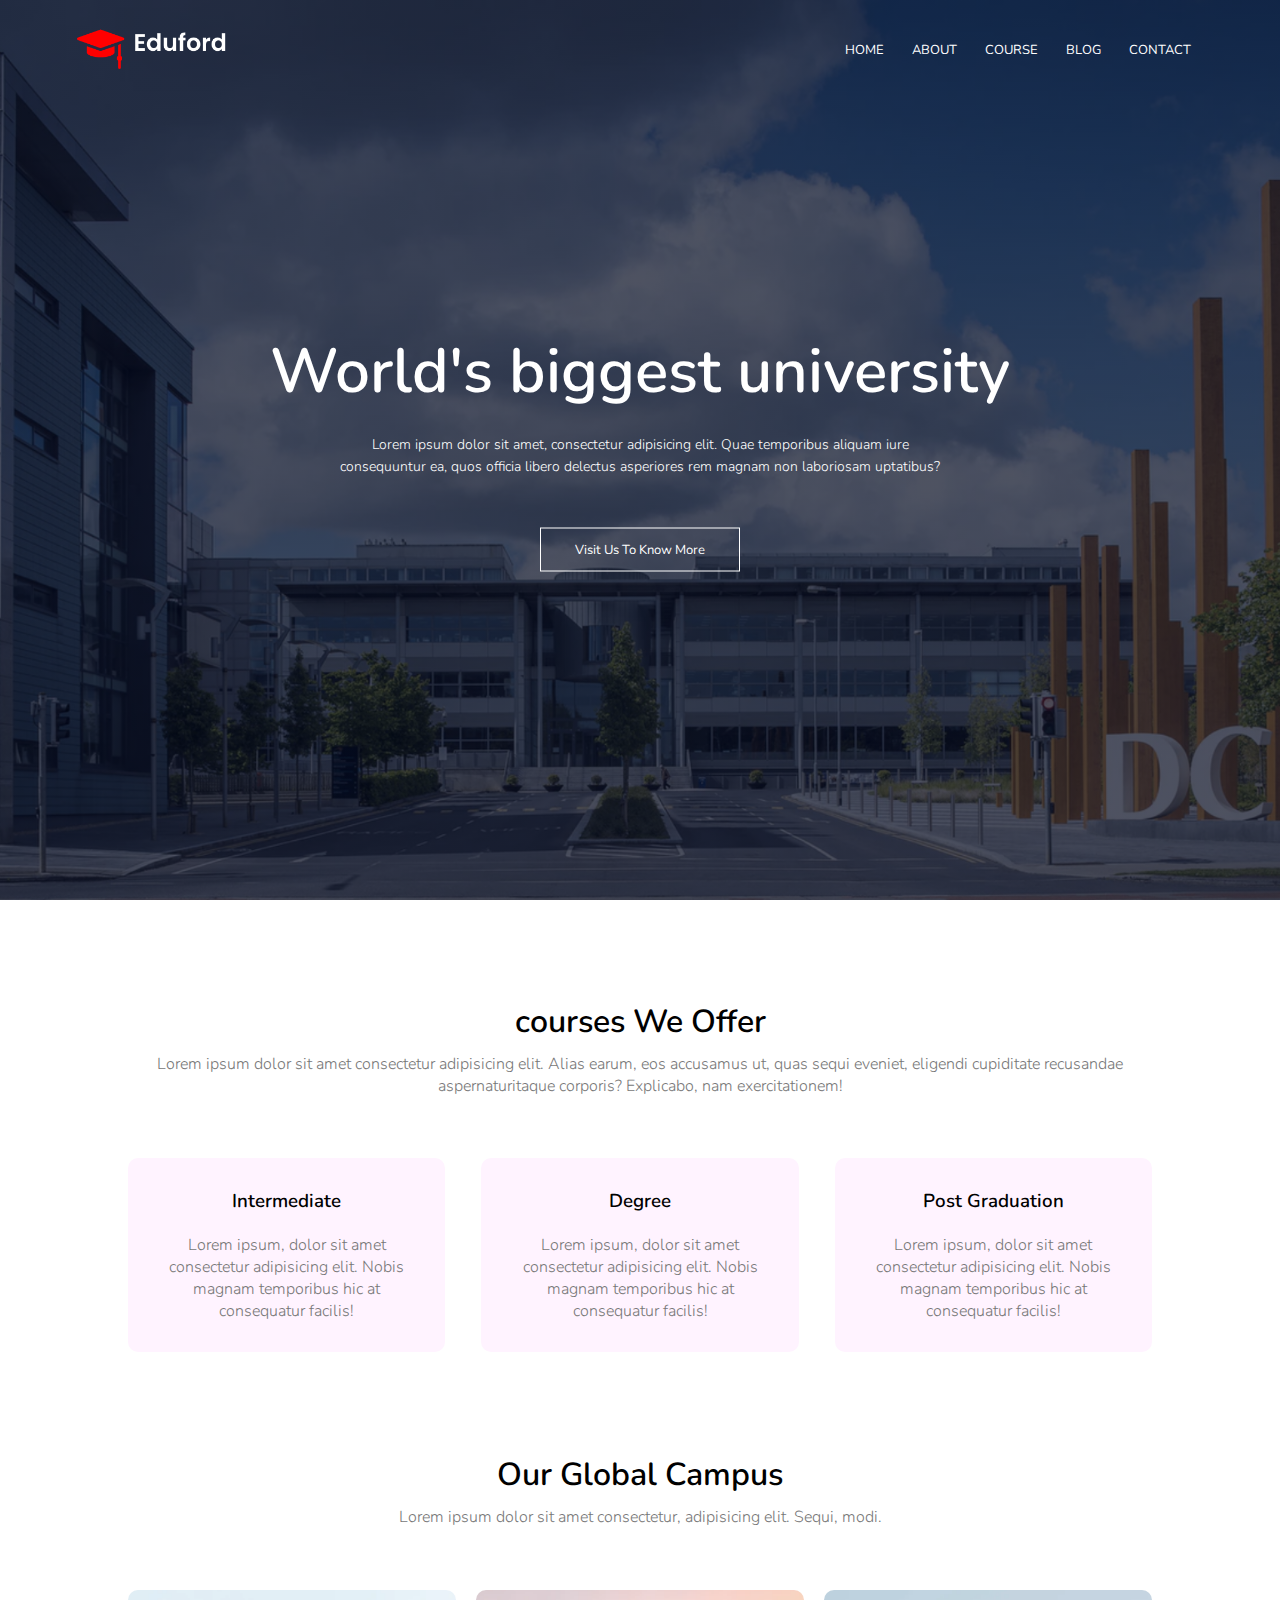
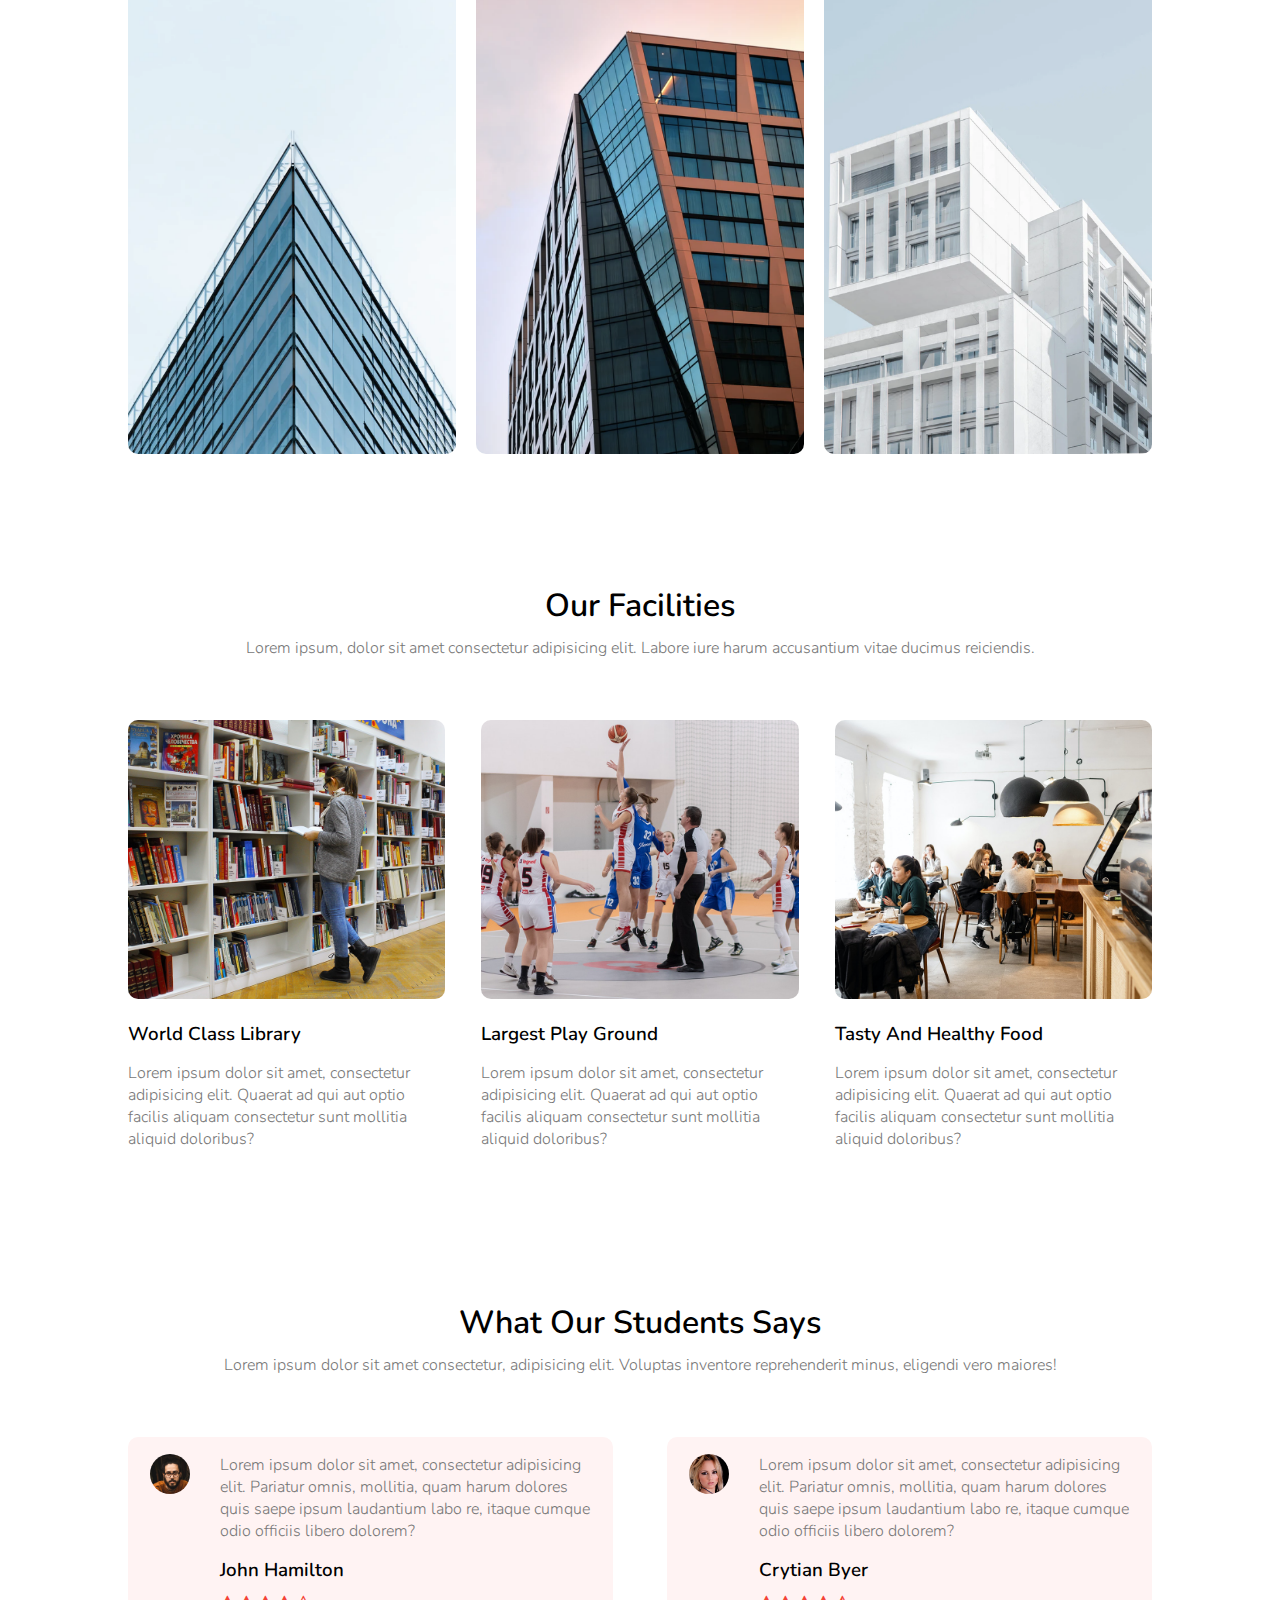
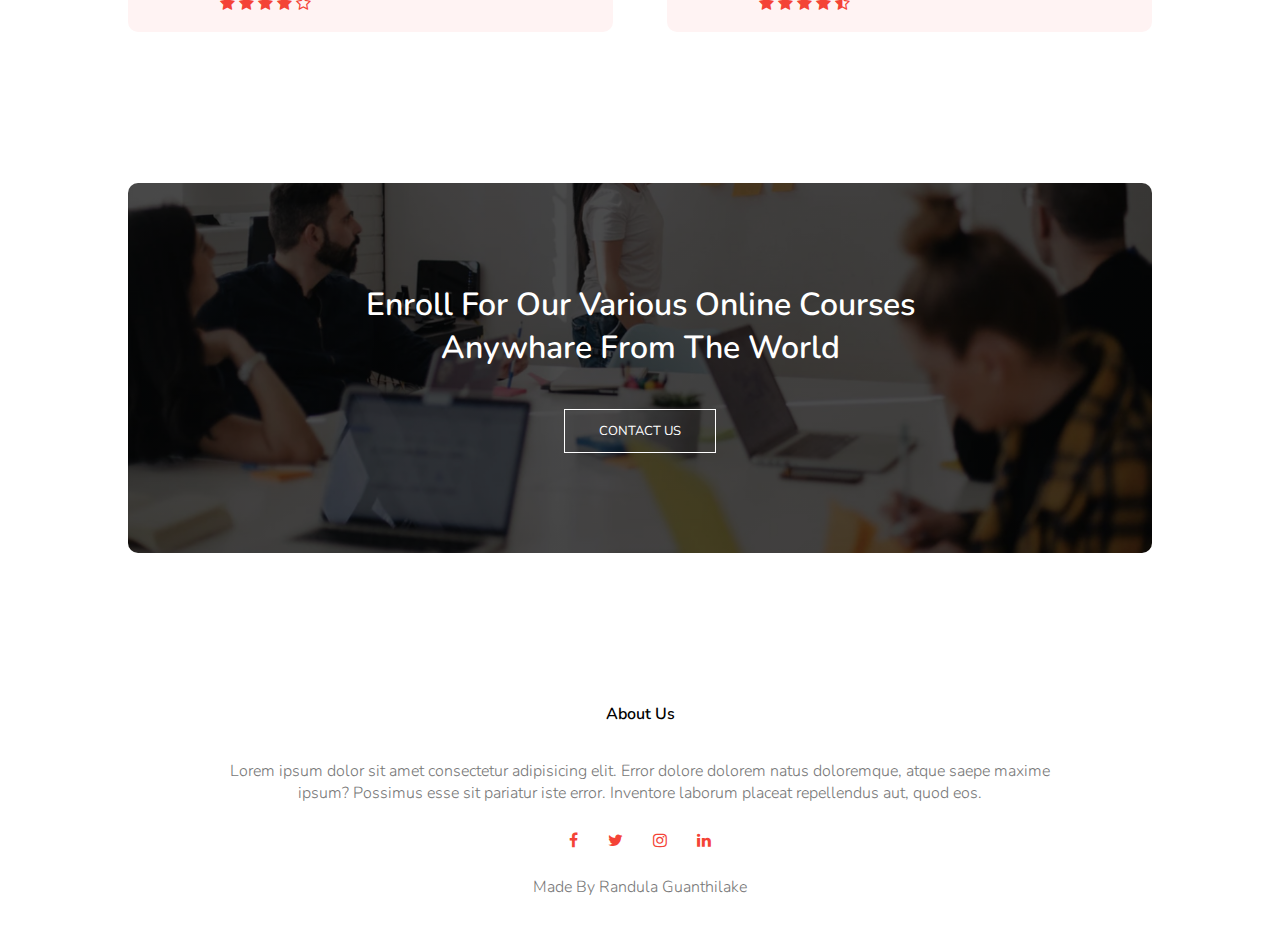
<file: index.html>
<!DOCTYPE html>
<html lang="en">
<head>
    <meta name="viewport" content="width=device-width, initial-scale=1.0">
    <title>My New Sample Website</title>
    <link rel="stylesheet" href="designs.css">
    <link rel="preconnect" href="https://fonts.googleapis.com">
    <link rel="preconnect" href="https://fonts.gstatic.com" crossorigin>
    <link href="https://fonts.googleapis.com/css2?family=Nunito:wght@300;400;600&display=swap" rel="stylesheet">
    <link rel="stylesheet" href="https://stackpath.bootstrapcdn.com/font-awesome/4.7.0/css/font-awesome.min.css">
</head>
<body>
    <section class="header">
       <nav>
         <a href="index.html"><img src="images/logo.png"></a>
            <div class= "nav-links" id="navLinks">
                <i class="fa fa-times" onclick="hideMenu()"></i>
                        <ul>
                          <li><a href="index.html">HOME</a></li>
                          <li><a href="about.html">ABOUT</a></li>
                          <li><a href="course.html">COURSE</a></li>
                          <li><a href="blog.html">BLOG</a></li>
                          <li><a href="contact.html">CONTACT</a></li>
                        </ul>
            </div>
                    <i class="fa fa-bars" onclick="showMenu()"></i>

        </nav>
                
     <div class="text-box"> 
               
          <h1>World's biggest university</h1>
          <p>Lorem ipsum dolor sit amet, consectetur adipisicing 
              elit. Quae temporibus aliquam iure <br> consequuntur ea, quos
              officia libero delectus asperiores rem magnam non laboriosam
              uptatibus?</p>
          <a href="" class="hero-btn">Visit Us To Know More</a>



        </div>




    </section>

     <section class="course">
         <h1>courses We Offer</h1>
         <p>Lorem ipsum dolor sit amet consectetur adipisicing elit. Alias earum, 
            eos accusamus ut, quas sequi eveniet, eligendi cupiditate recusandae 
            aspernaturitaque corporis? Explicabo, nam exercitationem!</p>

        <div class="row">
            <div class="course-col">
                <h3>Intermediate</h3>
                <p>Lorem ipsum, dolor sit amet consectetur adipisicing elit. Nobis magnam 
                    temporibus hic at consequatur facilis! </p>
            </div>
            <div class="course-col">
                <h3>Degree</h3>
                <p> Lorem ipsum, dolor sit amet consectetur adipisicing elit. Nobis magnam 
                    temporibus hic at consequatur facilis! </p>
            </div>
            <div class="course-col">
                <h3>Post Graduation</h3>
                <p>Lorem ipsum, dolor sit amet consectetur adipisicing elit. Nobis magnam 
                    temporibus hic at consequatur facilis!</p>
            </div>


        </div>

     </section>






     <section class="campus">
         <h1>Our Global Campus</h1>
         <p>Lorem ipsum dolor sit amet consectetur, adipisicing elit. Sequi, modi.</p>

         <div class="row">
             <div class="campus-col">
                 <img src="images/london.png" >
                 <div class="layer">
                     <h3>LONDON</h3>
                 </div>
                 
             </div>
             <div class="campus-col">
                <img src="images/newyork.png" >
                <div class="layer">
                    <h3>NEW YORK</h3>
                </div>
                
            </div>
            <div class="campus-col">
                <img src="images/washington.png" >
                <div class="layer">
                    <h3>WASHINTON</h3>
                </div>
                
            </div>
         </div>
     </section>

     


     <section class="facilities">
         <h1>Our Facilities</h1>
         <P>Lorem ipsum, dolor sit amet consectetur adipisicing elit. Labore iure
            harum accusantium vitae ducimus reiciendis.</P>

            <div class="row">
                <div class="facilities-col">
                    <img src="images/library.png" >
                    <h3>World Class Library</h3>
                    <p>Lorem ipsum dolor sit amet, consectetur adipisicing elit. Quaerat ad
                       qui aut optio facilis aliquam  consectetur sunt mollitia aliquid doloribus?</p>
                </div>
                <div class="facilities-col">
                    <img src="images/basketball.png" >
                    <h3>Largest Play Ground</h3>
                    <p>Lorem ipsum dolor sit amet, consectetur adipisicing elit. Quaerat ad
                       qui aut optio facilis aliquam  consectetur sunt mollitia aliquid doloribus?</p>
                </div>
                <div class="facilities-col">
                    <img src="images/cafeteria.png" >
                    <h3>Tasty And Healthy Food</h3>
                    <p>Lorem ipsum dolor sit amet, consectetur adipisicing elit. Quaerat ad
                       qui aut optio facilis aliquam  consectetur sunt mollitia aliquid doloribus?</p>
                </div>
            </div>
        </section>



        

        <section class="testimonials">
            <h1>What Our Students Says</h1>
            <p>Lorem ipsum dolor sit amet consectetur, adipisicing elit. Voluptas 
                inventore  reprehenderit minus, eligendi vero maiores!</p>

                <div class="row">
                    <div class="testimonial-col">
                        <img src="images/user2.jpg" >
                        <div>
                            <p>Lorem ipsum dolor sit amet, consectetur adipisicing elit. Pariatur
                               omnis, mollitia, quam harum dolores quis saepe ipsum laudantium labo
                               re, itaque cumque odio officiis libero dolorem?</p>
                               <h3>John Hamilton</h3>
                               <i class="fa fa-star" ></i>
                               <i class="fa fa-star" ></i>
                               <i class="fa fa-star" ></i>
                               <i class="fa fa-star" ></i>
                               <i class="fa fa-star-o" ></i>
                        </div>
                    </div>
                    <div class="testimonial-col">
                        <img src="images/user1.jpg" >
                        <div>
                            <p>Lorem ipsum dolor sit amet, consectetur adipisicing elit. Pariatur
                               omnis, mollitia, quam harum dolores quis saepe ipsum laudantium labo
                               re, itaque cumque odio officiis libero dolorem?</p>
                               <h3>Crytian Byer</h3>
                               <i class="fa fa-star" ></i>
                               <i class="fa fa-star" ></i>
                               <i class="fa fa-star" ></i>
                               <i class="fa fa-star" ></i>
                               <i class="fa fa-star-half-o" ></i>
                        </div>
                    </div>
                </div>

        </section>




        <section class="cta">
            <h1>Enroll For Our Various Online Courses<br> Anywhare From The 
                World</h1>
             <a href="contact.html" class="hero-btn">CONTACT US</a>
        </section>
        



        <section class="footer">

            <h4>About Us</h4>
            <p>Lorem ipsum dolor sit amet consectetur adipisicing elit. Error 
                dolore dolorem natus doloremque, atque saepe maxime <br>ipsum? 
                Possimus esse sit pariatur iste error. Inventore laborum placeat 
                repellendus aut, quod eos.</p>
                <div class="icons">
                    <i class="fa fa-facebook" ></i>
                    <i class="fa fa-twitter" ></i>
                    <i class="fa fa-instagram" ></i>
                    <i class="fa fa-linkedin" ></i>
                </div>
                <p>Made By Randula Guanthilake</p>
        </section>












    <script>
        var navLinks =document.getElementById("navLinks");

        function showMenu(){
            navLinks.style.right ="0";        }
        function hideMenu(){
            navLinks.style.right ="-200px";        }

    </script>



    
</body>
</html>
</file>
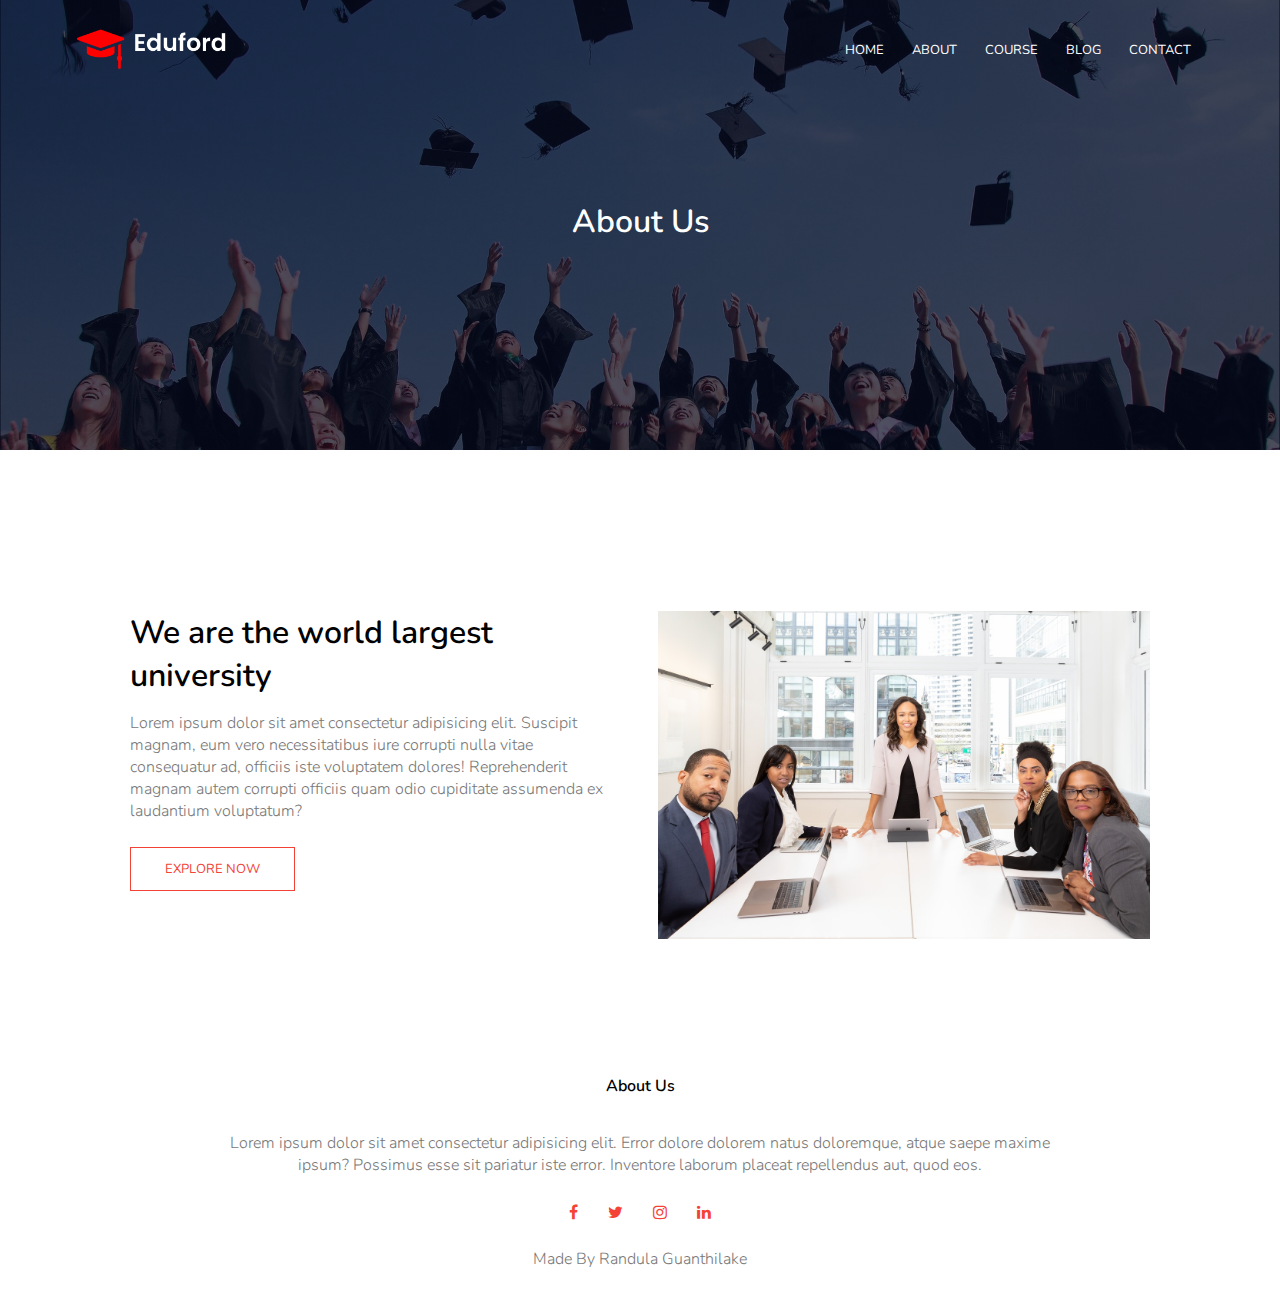
<file: about.html>
<!DOCTYPE html>
<html lang="en">
<head>
    <meta name="viewport" content="width=device-width, initial-scale=1.0">
    <title>My New Sample Website</title>
    <link rel="stylesheet" href="designs.css">
    <link rel="preconnect" href="https://fonts.googleapis.com">
    <link rel="preconnect" href="https://fonts.gstatic.com" crossorigin>
    <link href="https://fonts.googleapis.com/css2?family=Nunito:wght@300;400;600&display=swap" rel="stylesheet">
    <link rel="stylesheet" href="https://stackpath.bootstrapcdn.com/font-awesome/4.7.0/css/font-awesome.min.css">
</head>
<body>
    <section class="sub-header">
       <nav>
         <a href="index.html"><img src="images/logo.png"></a>
            <div class= "nav-links" id="navLinks">
                <i class="fa fa-times" onclick="hideMenu()"></i>
                        <ul>
                          <li><a href="index.html">HOME</a></li>
                          <li><a href="about.html">ABOUT</a></li>
                          <li><a href="course.html">COURSE</a></li>
                          <li><a href="blog.html">BLOG</a></li>
                          <li><a href="contact.html">CONTACT</a></li>
                        </ul>
            </div>
                    <i class="fa fa-bars" onclick="showMenu()"></i>
        </nav>
         <h1>About Us</h1>       
    </section>







    <section class="about-us">
        <div class="row">
            <div class="about-col">
                <h1>We are the world largest university</h1>
                <p>Lorem ipsum dolor sit amet consectetur adipisicing elit.
                    Suscipit magnam, eum vero necessitatibus iure corrupti
                    nulla vitae consequatur ad, officiis iste voluptatem 
                    dolores! Reprehenderit magnam autem corrupti officiis 
                    quam odio cupiditate assumenda ex laudantium voluptatum?</p>
                    <a href="" class="hero-btn red-btn">EXPLORE NOW</a>
            </div>
            <div class="about-col">
                <img src="images/about.jpg" >
            </div>
        </div>



    </section>

    
        


        <section class="footer">

            <h4>About Us</h4>
            <p>Lorem ipsum dolor sit amet consectetur adipisicing elit. Error 
                dolore dolorem natus doloremque, atque saepe maxime <br>ipsum? 
                Possimus esse sit pariatur iste error. Inventore laborum placeat 
                repellendus aut, quod eos.</p>
                <div class="icons">
                    <i class="fa fa-facebook" ></i>
                    <i class="fa fa-twitter" ></i>
                    <i class="fa fa-instagram" ></i>
                    <i class="fa fa-linkedin" ></i>
                </div>
                <p>Made By Randula Guanthilake</p>
        </section>












    <script>
        var navLinks =document.getElementById("navLinks");

        function showMenu(){
            navLinks.style.right ="0";        }
        function hideMenu(){
            navLinks.style.right ="-200px";        }

    </script>



    
</body>
</html>
</file>
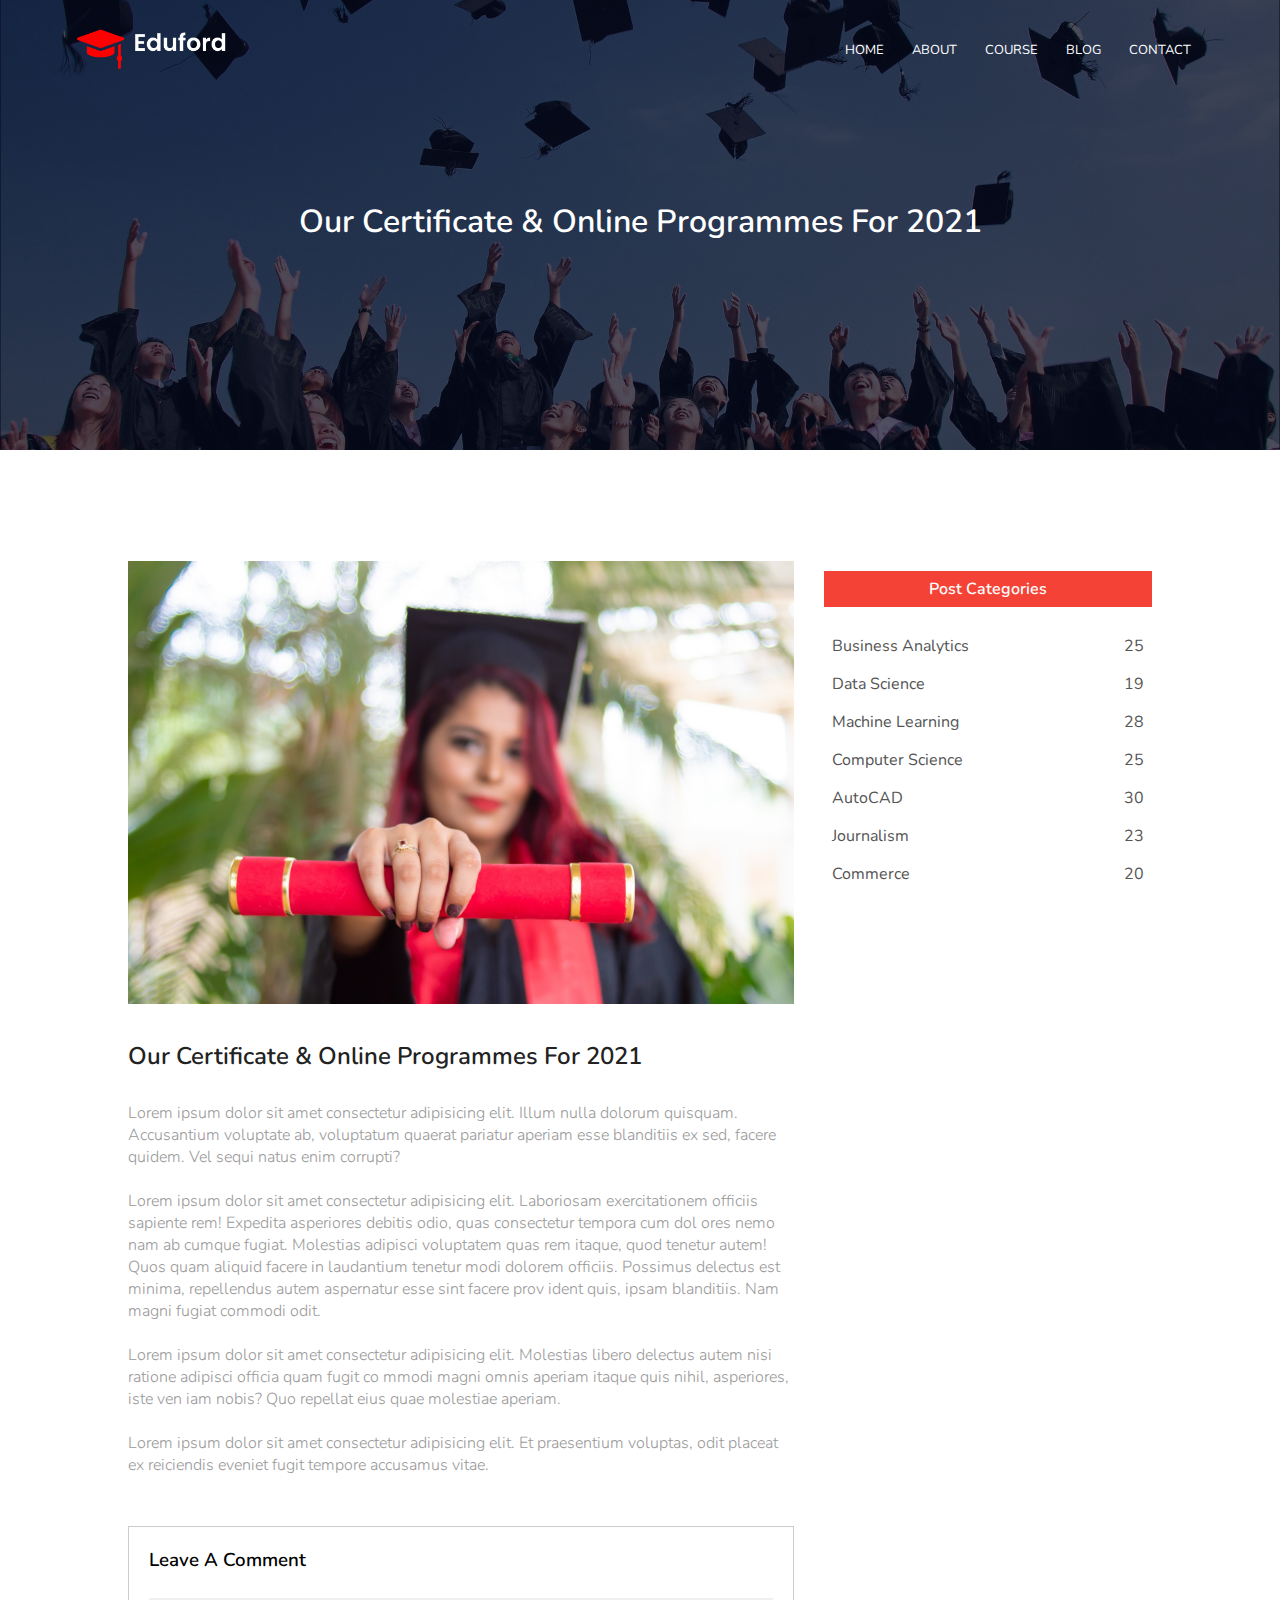
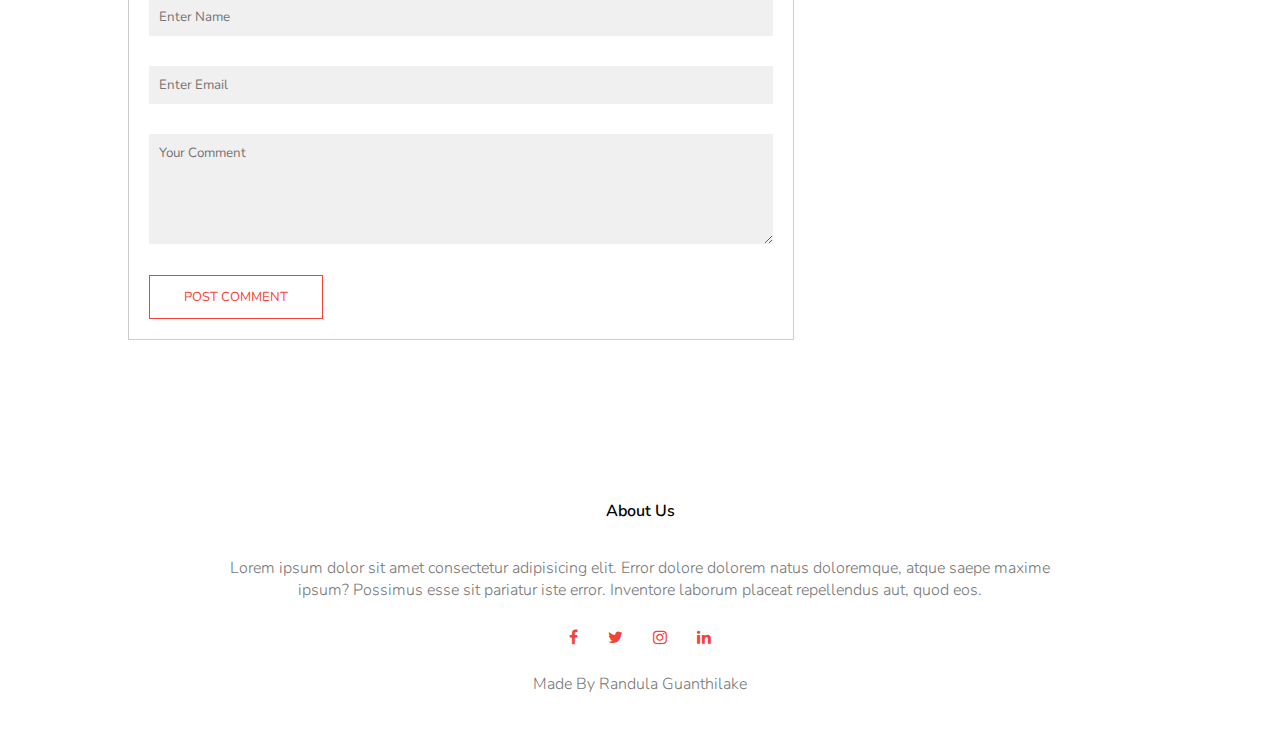
<file: blog.html>
<!DOCTYPE html>
<html lang="en">
<head>
    <meta name="viewport" content="width=device-width, initial-scale=1.0">
    <title>My New Sample Website</title>
    <link rel="stylesheet" href="designs.css">
    <link rel="preconnect" href="https://fonts.googleapis.com">
    <link rel="preconnect" href="https://fonts.gstatic.com" crossorigin>
    <link href="https://fonts.googleapis.com/css2?family=Nunito:wght@300;400;600&display=swap" rel="stylesheet">
    <link rel="stylesheet" href="https://stackpath.bootstrapcdn.com/font-awesome/4.7.0/css/font-awesome.min.css">
</head>
<body>
    <section class="sub-header">
       <nav>
         <a href="index.html"><img src="images/logo.png"></a>
            <div class= "nav-links" id="navLinks">
                <i class="fa fa-times" onclick="hideMenu()"></i>
                        <ul>
                          <li><a href="index.html">HOME</a></li>
                          <li><a href="about.html">ABOUT</a></li>
                          <li><a href="course.html">COURSE</a></li>
                          <li><a href="blog.html">BLOG</a></li>
                          <li><a href="contact.html">CONTACT</a></li>
                        </ul>
            </div>
                    <i class="fa fa-bars" onclick="showMenu()"></i>
        </nav>
         <h1>Our Certificate & Online Programmes For 2021</h1>       
    </section>



    <section class="blog-content">
        <div class="row">
            <div class="blog-left">
                <img src="images/certificate.jpg" >
                <h2>Our Certificate & Online Programmes For 2021</h2>
                <p>Lorem ipsum dolor sit amet consectetur adipisicing elit.
                     Illum nulla dolorum quisquam. Accusantium voluptate ab,
                     voluptatum quaerat pariatur aperiam esse blanditiis ex 
                     sed, facere quidem. Vel sequi natus enim corrupti?</p>
                     <br>
                     <p>Lorem ipsum dolor sit amet consectetur adipisicing elit. 
                        Laboriosam exercitationem officiis sapiente rem! Expedita
                        asperiores debitis odio, quas consectetur tempora cum dol
                        ores nemo nam ab cumque fugiat. Molestias adipisci voluptatem
                        quas rem itaque, quod tenetur autem! Quos quam aliquid facere
                        in laudantium tenetur modi dolorem officiis. Possimus delectus
                        est minima, repellendus autem aspernatur esse sint facere prov
                        ident quis, ipsam blanditiis. Nam magni fugiat commodi odit.</p>
                     <br>
                     <p>Lorem ipsum dolor sit amet consectetur adipisicing elit. Molestias 
                        libero delectus autem nisi ratione adipisci officia quam fugit co
                        mmodi magni omnis aperiam itaque quis nihil, asperiores, iste ven
                        iam nobis? Quo repellat eius quae molestiae aperiam.</p>
                     <br>
                     <p>Lorem ipsum dolor sit amet consectetur adipisicing elit. Et 
                        praesentium voluptas, odit placeat ex reiciendis eveniet fugit 
                        tempore accusamus vitae.</p>


                        <div class="comment-box">
                            <h3>Leave A Comment</h3>
                            <form class="comment-form">
                                <input type="text" placeholder="Enter Name">
                                <input type="email" placeholder="Enter Email">
                                <textarea  rows="5" placeholder="Your Comment"></textarea>
                                <button type="submit" class="hero-btn red-btn">POST COMMENT</button>
                            </form>
                        </div>






            </div>
            <div class="blog-right">
                <h3>Post Categories</h3>
                <div>
                    <span>Business Analytics</span>
                    <span>25</span>
                </div>
                <div>
                    <span>Data Science</span>
                    <span>19</span>
                </div>
                <div>
                    <span>Machine Learning</span>
                    <span>28</span>
                </div>
                <div>
                    <span>Computer Science</span>
                    <span>25</span>
                </div>
                <div>
                    <span>AutoCAD</span>
                    <span>30</span>
                </div>
                <div>
                    <span>Journalism</span>
                    <span>23</span>
                </div>
                <div>
                    <span>Commerce</span>
                    <span>20</span>
                </div>
            </div>
        </div>
    </section>











        <section class="footer">

            <h4>About Us</h4>
            <p>Lorem ipsum dolor sit amet consectetur adipisicing elit. Error 
                dolore dolorem natus doloremque, atque saepe maxime <br>ipsum? 
                Possimus esse sit pariatur iste error. Inventore laborum placeat 
                repellendus aut, quod eos.</p>
                <div class="icons">
                    <i class="fa fa-facebook" ></i>
                    <i class="fa fa-twitter" ></i>
                    <i class="fa fa-instagram" ></i>
                    <i class="fa fa-linkedin" ></i>
                </div>
                <p>Made By Randula Guanthilake</p>
        </section>












    <script>
        var navLinks =document.getElementById("navLinks");

        function showMenu(){
            navLinks.style.right ="0";        }
        function hideMenu(){
            navLinks.style.right ="-200px";        }

    </script>



    
</body>
</html>
</file>
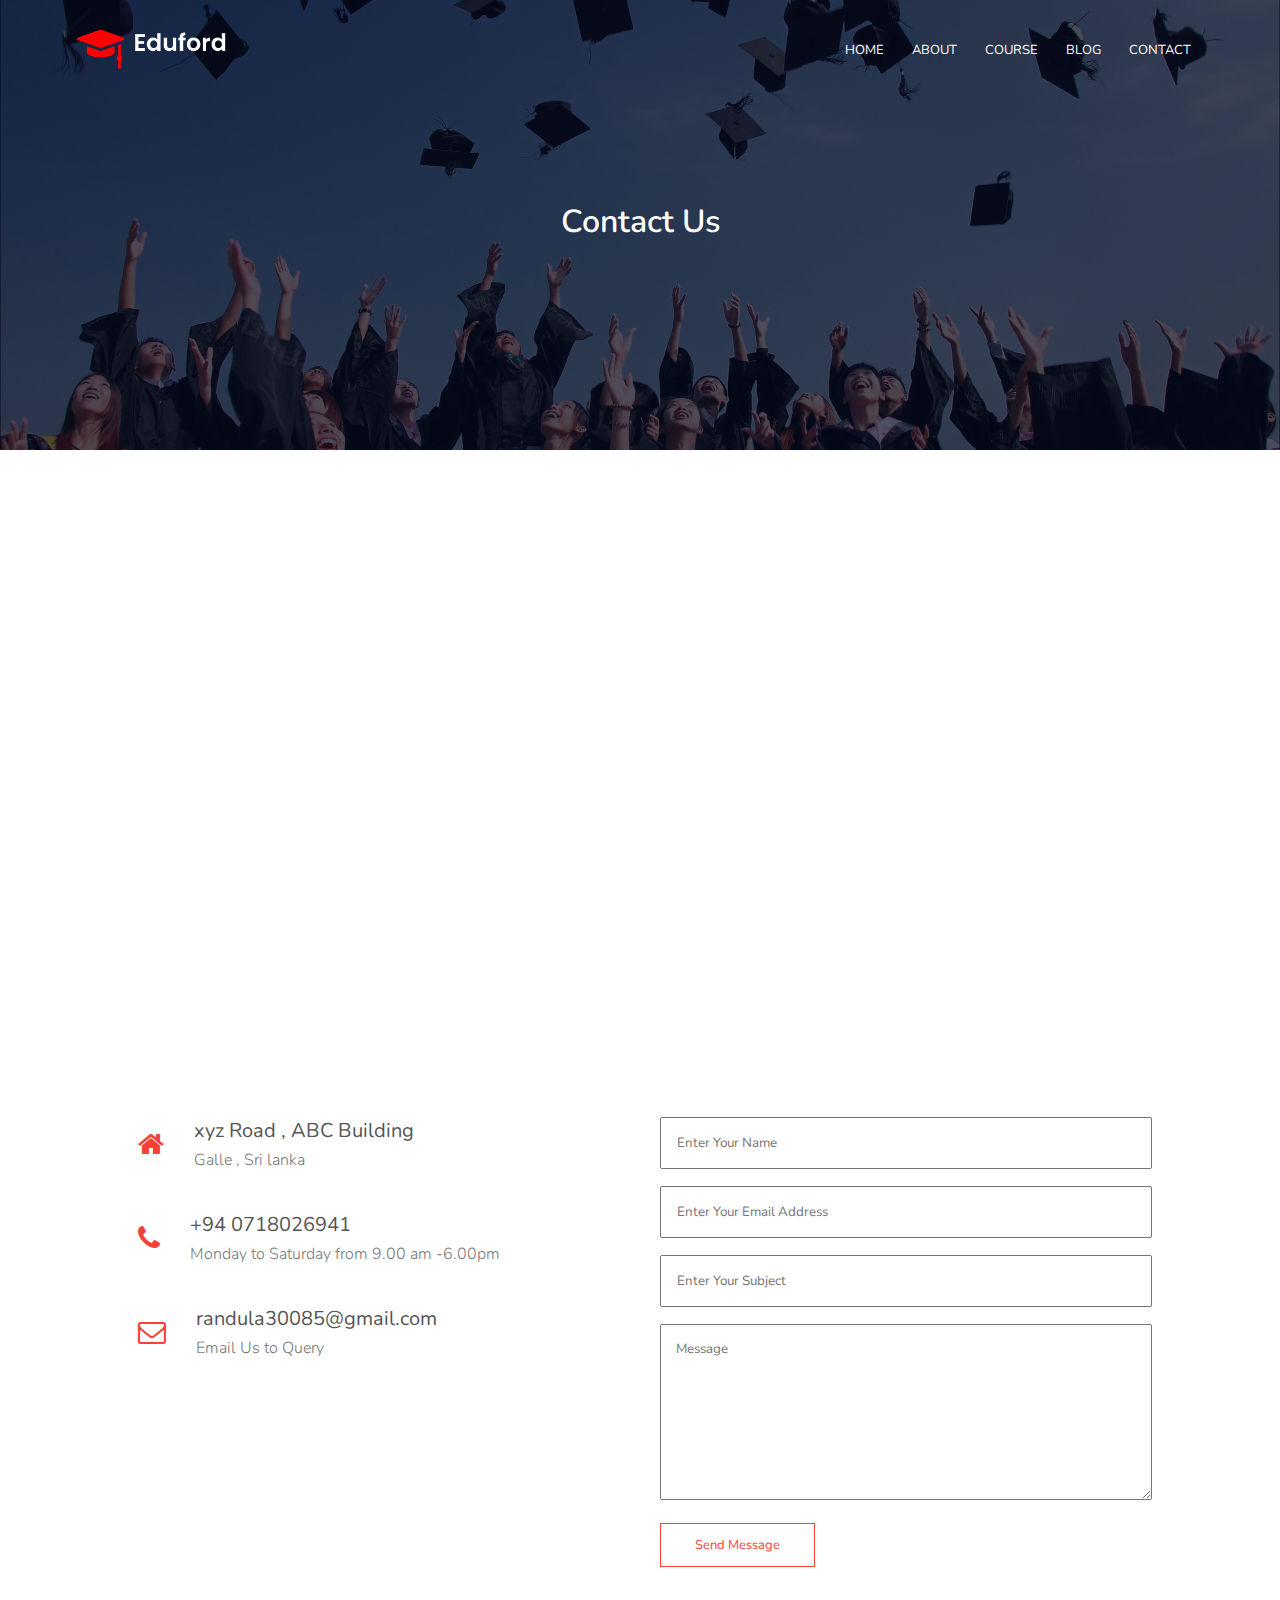
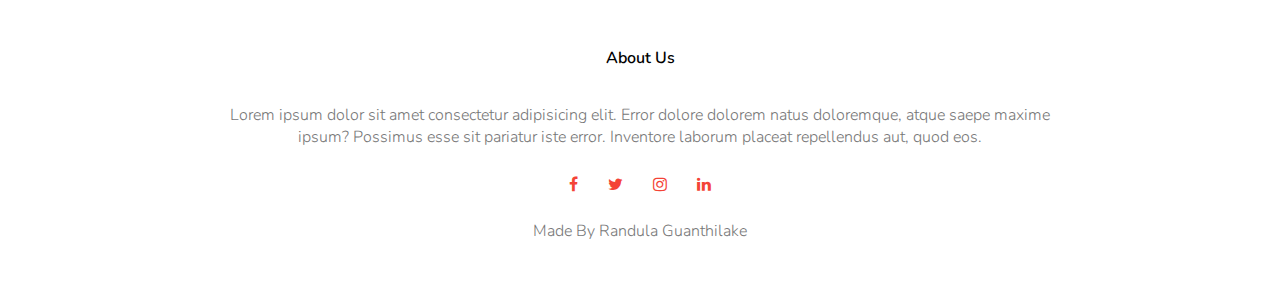
<file: contact.html>
<!DOCTYPE html>
<html lang="en">
<head>
    <meta name="viewport" content="width=device-width, initial-scale=1.0">
    <title>My New Sample Website</title>
    <link rel="stylesheet" href="designs.css">
    <link rel="preconnect" href="https://fonts.googleapis.com">
    <link rel="preconnect" href="https://fonts.gstatic.com" crossorigin>
    <link href="https://fonts.googleapis.com/css2?family=Nunito:wght@300;400;600&display=swap" rel="stylesheet">
    <link rel="stylesheet" href="https://stackpath.bootstrapcdn.com/font-awesome/4.7.0/css/font-awesome.min.css">
</head>
<body>
    <section class="sub-header">
       <nav>
         <a href="index.html"><img src="images/logo.png"></a>
            <div class= "nav-links" id="navLinks">
                <i class="fa fa-times" onclick="hideMenu()"></i>
                        <ul>
                          <li><a href="index.html">HOME</a></li>
                          <li><a href="about.html">ABOUT</a></li>
                          <li><a href="course.html">COURSE</a></li>
                          <li><a href="blog.html">BLOG</a></li>
                          <li><a href="contact.html">CONTACT</a></li>
                        </ul>
            </div>
                    <i class="fa fa-bars" onclick="showMenu()"></i>
        </nav>
         <h1>Contact Us</h1>       
    </section>





    <section class="location">
        <iframe src="https://www.google.com/maps/embed?pb=!1m18!1m12!1m3!1d63480.8374898215!2d80.17697732630046!3d6.055975780879549!2m3!1f0!2f0!3f0!3m2!1i1024!2i768!4f13.1!3m3!1m2!1s0x3ae173bb6932fce3%3A0x4a35b903f9c64c03!2sGalle!5e0!3m2!1sen!2slk!4v1632459742650!5m2!1sen!2slk" width="600" height="450" style="border:0;" allowfullscreen="" loading="lazy"></iframe>
    
    </section>





    <section class="contact-us">
        <div class="row">
            <div class="contact-col">
                <div> 
                    <i class="fa fa-home"></i>
                    <span>
                        <h5>xyz Road , ABC Building</h5>
                        <p>Galle , Sri lanka</p>
                    </span>
                </div>
                <div> 
                    <i class="fa fa-phone"></i>
                    <span>
                        <h5>+94 0718026941</h5>
                        <p>Monday to Saturday from 9.00 am -6.00pm</p>
                    </span>
                </div>
                <div> 
                    <i class="fa fa-envelope-o"></i>
                    <span>
                        <h5>randula30085@gmail.com</h5>
                        <p>Email Us to Query</p>
                    </span>
                </div>
            </div>
            <div class="contact-col">
                <form action="form-handler.php" method="POST">
                    <input type="text" name="name" placeholder="Enter Your Name" required>
                    <input type="email" name="email" placeholder="Enter Your Email Address" required>
                    <input type="text" name="subject"  placeholder="Enter Your Subject" required>
                    <textarea  rows="8" name="message" placeholder="Message" required></textarea>
                    <button type="submit" class="hero-btn red-btn">Send Message</button>
                </form>



            </div>
        </div>
    </section>




    
        
      

        <section class="footer">

            <h4>About Us</h4>
            <p>Lorem ipsum dolor sit amet consectetur adipisicing elit. Error 
                dolore dolorem natus doloremque, atque saepe maxime <br>ipsum? 
                Possimus esse sit pariatur iste error. Inventore laborum placeat 
                repellendus aut, quod eos.</p>
                <div class="icons">
                    <i class="fa fa-facebook" ></i>
                    <i class="fa fa-twitter" ></i>
                    <i class="fa fa-instagram" ></i>
                    <i class="fa fa-linkedin" ></i>
                </div>
                <p>Made By Randula Guanthilake</p>
        </section>












    <script>
        var navLinks =document.getElementById("navLinks");

        function showMenu(){
            navLinks.style.right ="0";        }
        function hideMenu(){
            navLinks.style.right ="-200px";        }

    </script>



    
</body>
</html>
</file>
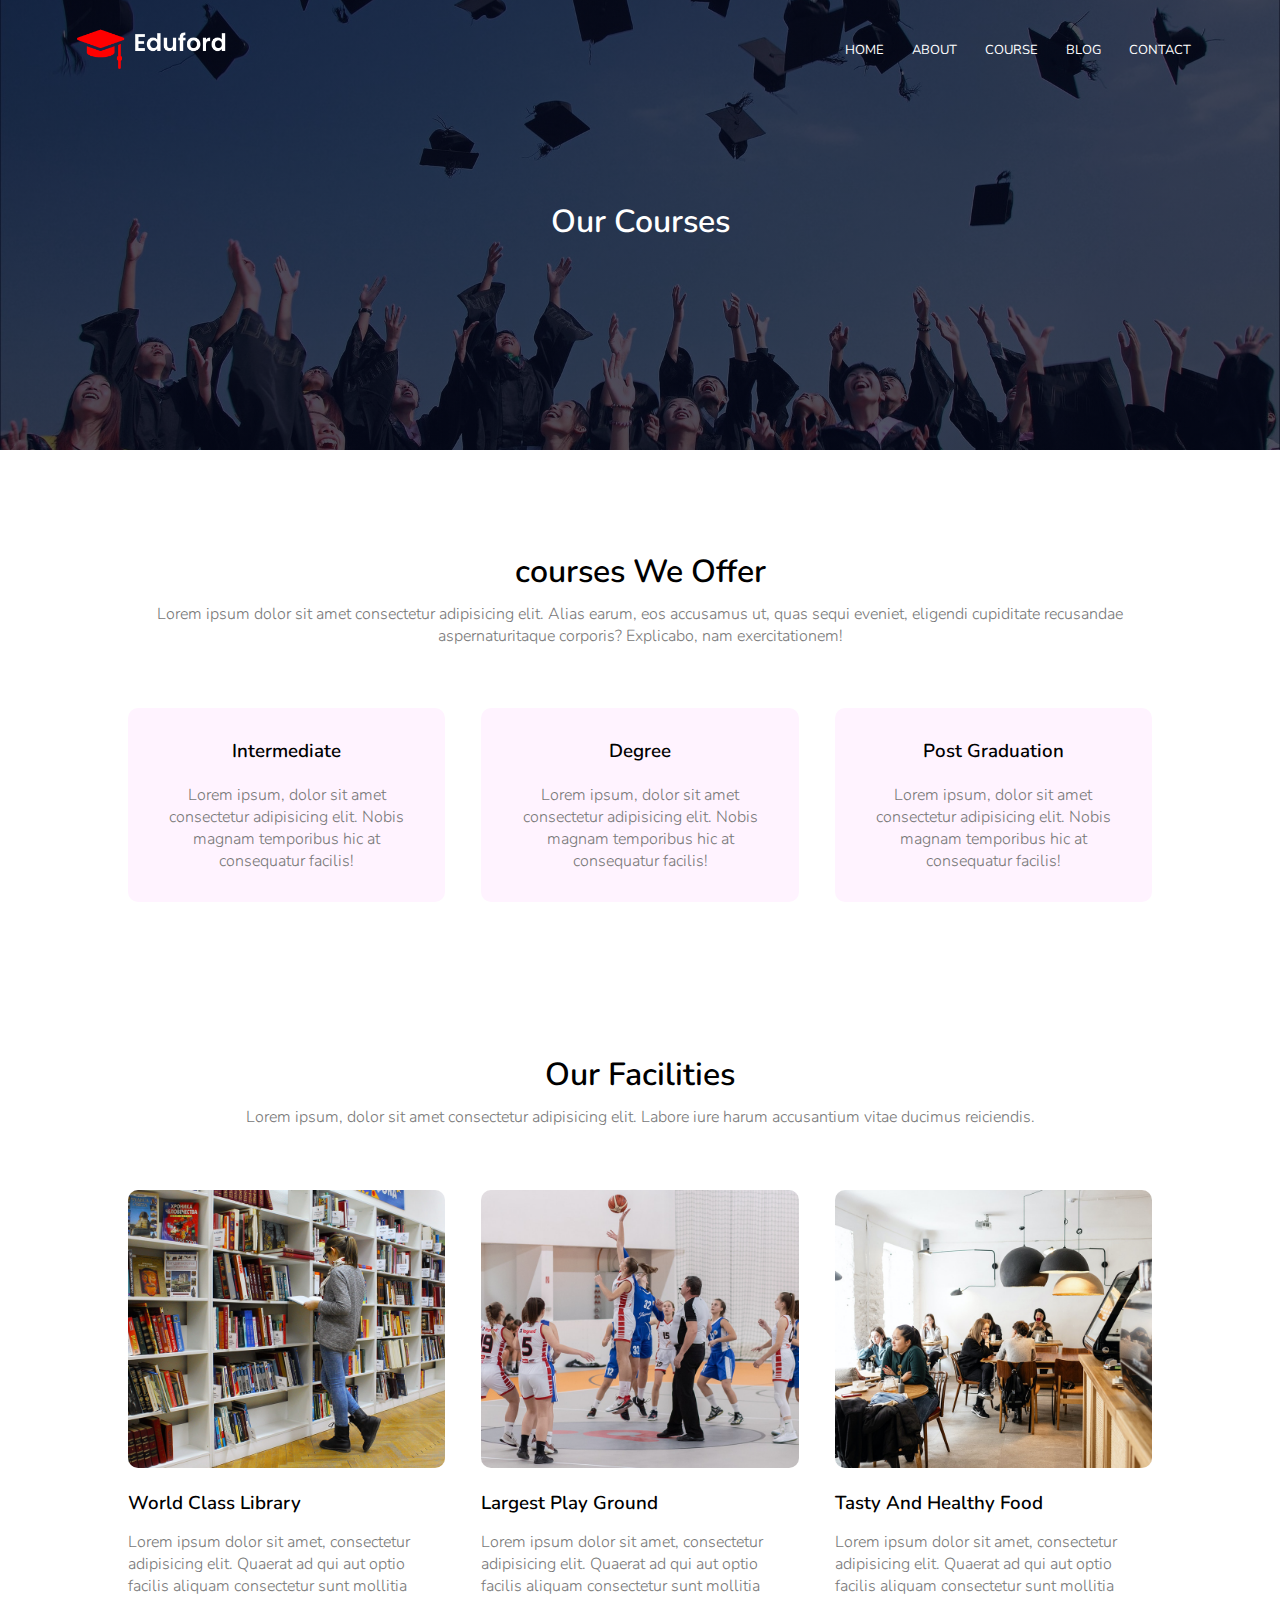
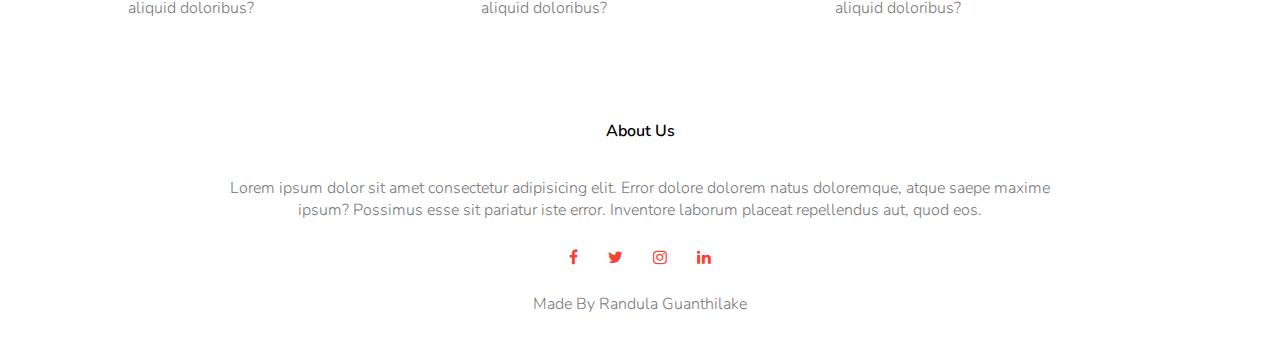
<file: course.html>
<!DOCTYPE html>
<html lang="en">
<head>
    <meta name="viewport" content="width=device-width, initial-scale=1.0">
    <title>My New Sample Website</title>
    <link rel="stylesheet" href="designs.css">
    <link rel="preconnect" href="https://fonts.googleapis.com">
    <link rel="preconnect" href="https://fonts.gstatic.com" crossorigin>
    <link href="https://fonts.googleapis.com/css2?family=Nunito:wght@300;400;600&display=swap" rel="stylesheet">
    <link rel="stylesheet" href="https://stackpath.bootstrapcdn.com/font-awesome/4.7.0/css/font-awesome.min.css">
</head>
<body>
    <section class="sub-header">
       <nav>
         <a href="index.html"><img src="images/logo.png"></a>
            <div class= "nav-links" id="navLinks">
                <i class="fa fa-times" onclick="hideMenu()"></i>
                        <ul>
                          <li><a href="index.html">HOME</a></li>
                          <li><a href="about.html">ABOUT</a></li>
                          <li><a href="course.html">COURSE</a></li>
                          <li><a href="blog.html">BLOG</a></li>
                          <li><a href="contact.html">CONTACT</a></li>
                        </ul>
            </div>
                    <i class="fa fa-bars" onclick="showMenu()"></i>
        </nav>
         <h1>Our Courses</h1>       
    </section>










<section class="course">
    <h1>courses We Offer</h1>
    <p>Lorem ipsum dolor sit amet consectetur adipisicing elit. Alias earum, 
       eos accusamus ut, quas sequi eveniet, eligendi cupiditate recusandae 
       aspernaturitaque corporis? Explicabo, nam exercitationem!</p>

   <div class="row">
       <div class="course-col">
           <h3>Intermediate</h3>
           <p>Lorem ipsum, dolor sit amet consectetur adipisicing elit. Nobis magnam 
               temporibus hic at consequatur facilis! </p>
       </div>
       <div class="course-col">
           <h3>Degree</h3>
           <p> Lorem ipsum, dolor sit amet consectetur adipisicing elit. Nobis magnam 
               temporibus hic at consequatur facilis! </p>
       </div>
       <div class="course-col">
           <h3>Post Graduation</h3>
           <p>Lorem ipsum, dolor sit amet consectetur adipisicing elit. Nobis magnam 
               temporibus hic at consequatur facilis!</p>
       </div>
   </div>
</section>




<section class="facilities">
    <h1>Our Facilities</h1>
    <P>Lorem ipsum, dolor sit amet consectetur adipisicing elit. Labore iure
       harum accusantium vitae ducimus reiciendis.</P>

       <div class="row">
           <div class="facilities-col">
               <img src="images/library.png" >
               <h3>World Class Library</h3>
               <p>Lorem ipsum dolor sit amet, consectetur adipisicing elit. Quaerat ad
                  qui aut optio facilis aliquam  consectetur sunt mollitia aliquid doloribus?</p>
           </div>
           <div class="facilities-col">
               <img src="images/basketball.png" >
               <h3>Largest Play Ground</h3>
               <p>Lorem ipsum dolor sit amet, consectetur adipisicing elit. Quaerat ad
                  qui aut optio facilis aliquam  consectetur sunt mollitia aliquid doloribus?</p>
           </div>
           <div class="facilities-col">
               <img src="images/cafeteria.png" >
               <h3>Tasty And Healthy Food</h3>
               <p>Lorem ipsum dolor sit amet, consectetur adipisicing elit. Quaerat ad
                  qui aut optio facilis aliquam  consectetur sunt mollitia aliquid doloribus?</p>
           </div>
       </div>
   </section>


    



        <section class="footer">

            <h4>About Us</h4>
            <p>Lorem ipsum dolor sit amet consectetur adipisicing elit. Error 
                dolore dolorem natus doloremque, atque saepe maxime <br>ipsum? 
                Possimus esse sit pariatur iste error. Inventore laborum placeat 
                repellendus aut, quod eos.</p>
                <div class="icons">
                    <i class="fa fa-facebook" ></i>
                    <i class="fa fa-twitter" ></i>
                    <i class="fa fa-instagram" ></i>
                    <i class="fa fa-linkedin" ></i>
                </div>
                <p>Made By Randula Guanthilake</p>
        </section>












    <script>
        var navLinks =document.getElementById("navLinks");

        function showMenu(){
            navLinks.style.right ="0";        }
        function hideMenu(){
            navLinks.style.right ="-200px";        }

    </script>



    
</body>
</html>
</file>
<file: designs.css>
*{
    margin: 0;
    padding: 0;
    font-family: 'Nunito', sans-serif;
}
.header{
    min-height: 100vh;
    width: 100%;
    background-image: linear-gradient(rgba(4,9,30,0.7),rgba(4,9,30,0.7)),
    url(images/banner.png);
    background-position: center;
    background-size: cover;
    position: relative;
}
NAV{
    display: flex;
    padding: 2% 6%;
    justify-content:space-between;
    align-items: center;
}
nav img{
    width: 150px;
}
.nav-links{
    flex: 1;
    text-align: right;
}
.nav-links ul li{ 
    list-style: none;
    display: inline-block;
    padding: 8px 12px;
    position:relative ;
}
.nav-links ul li a{
    color: #fff;
    text-decoration: none;
    font-size: 13px;
}
.nav-links ul li::after{
    content: '';
    width: 0%;
    height: 2px;
    background: #f44336;
    display: block;
    margin: auto;
    transition: 0.5s;
}
.nav-links ul li:hover::after{
      width: 100%;
}
.text-box{
    width: 90%;
    color: #fff;
    position: absolute;
    top: 50%;
    left: 50%;
    transform: translate(-50%,-50%);
    text-align: center;
}
.text-box h1{
    font-size: 62px;
}
.text-box p{
    margin: 10px 0 40px;
    font-size: 14px;
    color: #fff;
}
.hero-btn{
    display: inline-block;
    text-decoration: none;
    color: #fff;
    border: 1px solid #fff;
    padding: 12px 34px;
    font-size: 13px;
    background: transparent;
    position: relative;
    cursor: pointer;
}
.hero-btn:hover{
    border: 1px solid #f44336;
    background: #f44336;
    transition: 1s;
}
 nav .fa{
     display: none;
 }


@media(max-width : 700px){
    .text-box h1{
        font-size: 20px;
    }
    .nav-links ul li{
        display: block;
    }
    .nav-links {
        position:fixed;
        background: #f44336;
        height: 100vh;
        width: 200px;
        top: 0;
        right: -200px;
        text-align: left;
        z-index: 2;
        transition: 1s;
    }
     nav .fa{
        display: block;
        color: #fff;
        margin: 10px;  
        font-size: 22px;
        cursor: pointer; 
    }
    .nav-links ul{
        padding: 30px;
    }

}




.course{
    width: 80%;
    margin: auto;
    text-align: center;
    padding-top: 100px;
}
h1{
    font-size: 36;
    font-weight: 600;

}
p{
    color: #777;
    font-size: 14;
    font-weight: 300;
    line-height: 22px;
    padding: 10px;

}
.row{
    margin-top: 5%;
    display: flex;
    justify-content: space-between;
}
.course-col{
    flex-basis: 31%;
    background: #fff3ff;
    border-radius: 10px;
    margin-bottom: 5%;
    padding: 20px 12px;
    box-sizing: border-box;
    transition: 0.5s;

}
h3{
    text-align: center;
    font-weight: 600;
    margin: 10px 0;
}
.course-col:hover{
    box-shadow: 0 0 20px 0 rgba(0,0,0,0.2);
}
@media( max-width:700px ){
    .row{
        flex-direction: column;
    }
}





.campus{
    width: 80%;
    margin: auto;
    text-align: center;
    padding-top: 50px;
}
.campus-col{
    flex-basis: 32%;
    border-radius: 10px;
    margin-bottom: 30px;
    position: relative;
    overflow: hidden;
}
.campus-col img{
    width: 100%;
    display: block;
}
.layer{
    background: transparent;
    height: 100%;
    width: 100%;
    position: absolute;
    top: 0;
    left: 0;
    transition: 0.5s;
}
.layer:hover{
    background:rgba(53, 123, 230, 0.7) ;
}
.layer h3{
    width: 100%;
    font-weight: 500;
    color: #fff;
    font-size: 26PX;
    bottom: 0;
    left: 50%;
    transform: translateX(-50%);
    position: absolute;  
    opacity: 0;
    transition: 0.5s;
}
.layer:hover h3{
    bottom: 49%;
    opacity: 1;
}





.facilities{
    width: 80%;
    margin: auto;
    text-align: center;
    padding-top: 100px;   
}
.facilities-col{
    flex-basis: 31%;
    border-radius: 10px;
    margin-bottom: 5%;
    text-align: left;   
}
.facilities-col img{
    width: 100%;
    border-radius: 10px;  
}
.facilities-col p{
    padding: 0;
}
.facilities-col h3{
    margin-top: 16px;
    margin-bottom: 15px;
    text-align: left;
}





.testimonials{
    width: 80%;
    margin: auto;
    padding-top: 100px;
    text-align: center;
}
.testimonial-col{
    flex-basis: 44%;
    border-radius: 10px;
    margin-bottom: 5%;
    text-align: left;
    background: #fff3f3;
    padding: 17px;
    cursor: pointer;
    display: flex;
}
.testimonial-col img{
    height: 40px;
    margin-left: 5px;
    margin-right: 30px;
    border-radius: 50%;
}
.testimonial-col p{
    padding: 0;
}
.testimonial-col h3{
    margin-top: 15px;
    text-align: left;   
}
.testimonial-col .fa{
    color: #f44336;
}
@media(max-width:700px){
    .testimonial-col img{
        margin-left: 0px;
        margin-right: 15px;     
    }
}




.cta{
    margin: 100px auto;
    width: 80%;
    background-image: linear-gradient(rgba(0,0,0,0.7),rgba(0,0,0,0.7)),url(images/banner2.jpg);
    background-position: center;
    background-size: cover;
    border-radius: 10px;
    text-align: center;
    padding: 100px 0;
}
.cta h1{
    color: #fff;
    margin-bottom: 40px;
    padding: 0;
}
@media(max-width:700px){
    .cta h1{
        font-size: 24px;
    }
}




.footer{
    width: 100%;
    text-align: center;
    padding: 30px 0;
}
.footer h4{
    margin-bottom: 25px;
    margin-top: 20px;
    font-weight: 600;
}
.icons .fa{
    color: #f44336;
    margin: 0 13px;
    cursor: pointer;
    padding: 18px 0;
    
}
















.sub-header{
    height: 50vh;
    width: 100%;
    background-image: linear-gradient(rgba(4,9,30,0.7),rgba(4,9,30,0.7)),url(images/background.jpg);
    background-position: center;
    background-size: cover;
    text-align: center;
    color: #fff;
}
.sub-header h1{
    margin-top: 100px;
    font-size: 32px;
}





.about-us{
    width: 80%;
    margin: auto;
    padding-top: 80px;
    padding-bottom: 50px;
}
.about-col{
    flex-basis: 48%;
    padding: 30px 2px;
}
.about-col img{
    width: 100%;
}
.about-col h1{
    padding-top: 0;
}
.about-col p{
    padding: 15px 0 25px;
}
.red-btn{
    border: 1px solid #f44336;
    background: transparent;
    color: #f44336;
}
.red-btn:hover{
    color: #fff;
}











.blog-content{
    width: 80%;
    margin: auto;
    padding: 60px 0;
}
.blog-left{
    flex-basis: 65%;
}
.blog-left img{
    width: 100%;
}
.blog-left h2{
    color: #222;
    font-weight: 600;
    margin: 30px 0;
}
.blog-left p{
    color: #999;
    padding: 0;  
}



.blog-right{
    flex-basis: 32%;
}
.blog-right h3{
    background: #f44336;
    color: #fff;
    padding: 7px 0;
    font-size: 16px;
    margin-bottom: 20px;
}
.blog-right div{
    display:flex;
    align-items: center;
    justify-content: space-between;
    color: #555;
    padding: 8px;
    box-sizing: border-box;
}



.comment-box{
    border: 1px solid #ccc;
    margin: 50px 0;
    padding: 10px 20px;
}
.comment-box h3{
    text-align: left;
}
.comment-form input, .comment-form textarea{
    width: 100%;
    padding: 10px;
    margin: 15px 0;
    box-sizing: border-box;
    border: none;
    outline: none;
    background: #f0f0f0;
}
.comment-form button{
    margin: 10px 0;
}
@media(max-width:700px){
    .sub-header h1{
        font-size: 24px;
    }
}






.location{
    width: 80%;
    margin: auto;
    padding: 80px 0;
}
.location iframe{
    width: 100%;
}



.contact-us{
    width: 80%;
    margin: auto;
}
.contact-col{
    flex-basis: 48%;
    margin-bottom: 30px;
}
.contact-col div{
    display: flex;
    align-items: center;
    margin-bottom: 40px;
}
.contact-col div .fa{
    font-size: 28px;
    color: #f44336;
    margin: 10px;
    margin-right: 30px;
}
.contact-col div p{
    padding: 0;
}
.contact-col div h5{
    font-size: 20px;
    margin-bottom: 5px;
    color: #555;
    font-weight: 400;
}
.contact-col input, .contact-col textarea{
    width: 100%;
    padding: 15px;
    margin-bottom: 17px;
    outline: none;
    border: 10x solid #ccc;
    box-sizing: border-box;
}
</file>
